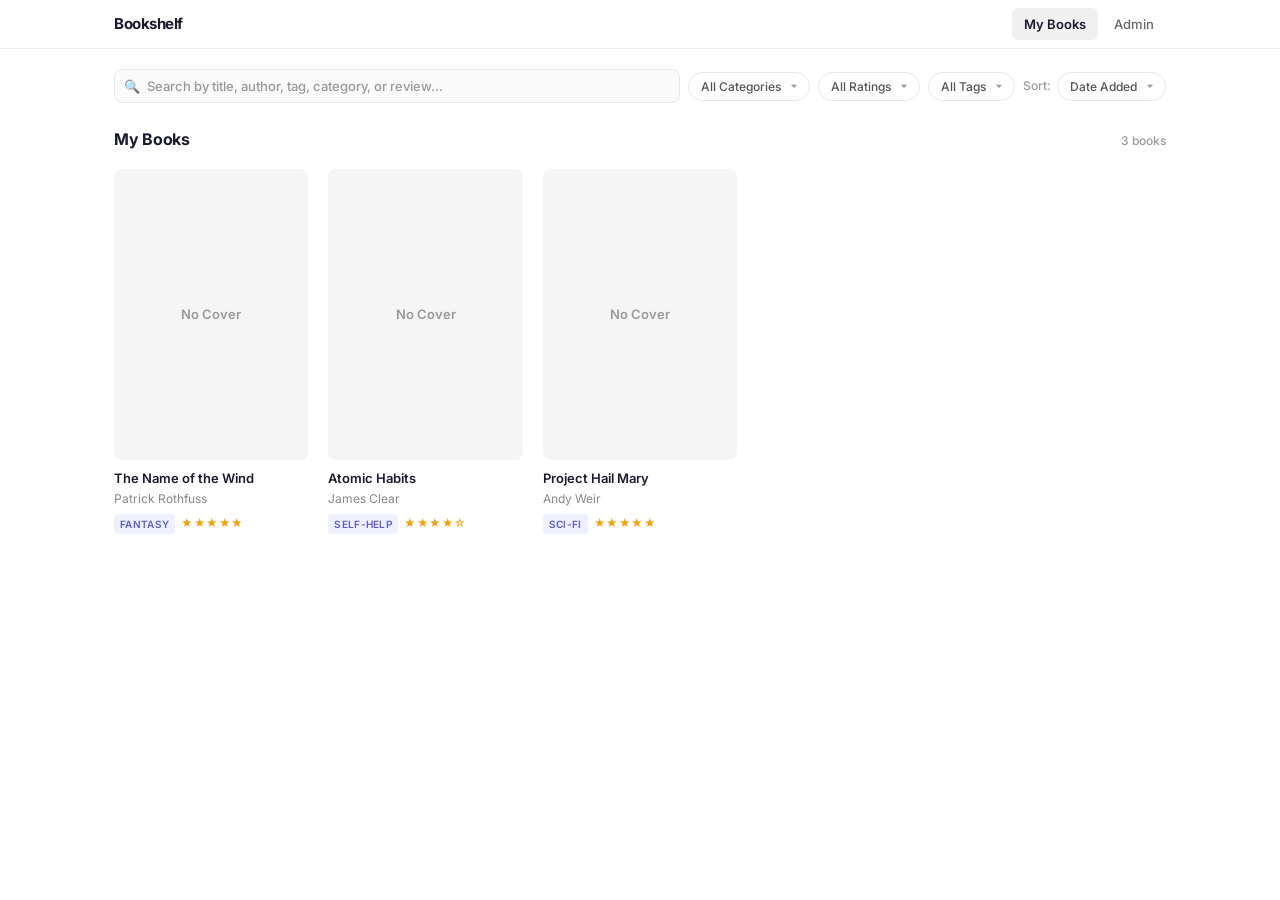
<file: index.html>
<!DOCTYPE html>
<html lang="en">
<head>
  <meta charset="UTF-8">
  <meta name="viewport" content="width=device-width, initial-scale=1.0">
  <title>Bookshelf</title>
  <link rel="stylesheet" href="css/style.css?v=2">
</head>
<body>
  <header class="site-header">
    <div class="header-inner">
      <h1><a href="index.html">Bookshelf</a></h1>
      <nav>
        <a href="index.html" class="active">My Books</a>
        <a href="admin.html">Admin</a>
      </nav>
    </div>
  </header>

  <div class="filters">
    <div class="filter-search">
      <span class="search-icon">&#128269;</span>
      <input type="text" id="search-input" placeholder="Search by title, author, tag, category, or review...">
    </div>
    <select id="filter-category">
      <option value="">All Categories</option>
    </select>
    <select id="filter-rating">
      <option value="">All Ratings</option>
      <option value="5">5 Stars</option>
      <option value="4">4+ Stars</option>
      <option value="3">3+ Stars</option>
    </select>
    <select id="filter-tag">
      <option value="">All Tags</option>
    </select>
    <div class="sort-group">
      Sort:
      <select id="sort-by">
        <option value="date">Date Added</option>
        <option value="title">Title</option>
        <option value="author">Author</option>
        <option value="rating">Rating</option>
      </select>
    </div>
  </div>

  <div class="section-header">
    <h2>My Books</h2>
    <span class="count" id="book-count"></span>
  </div>

  <div class="book-grid" id="book-grid"></div>

  <script src="js/shared.js?v=2"></script>
  <script src="js/app.js?v=2"></script>
</body>
</html>
</file>
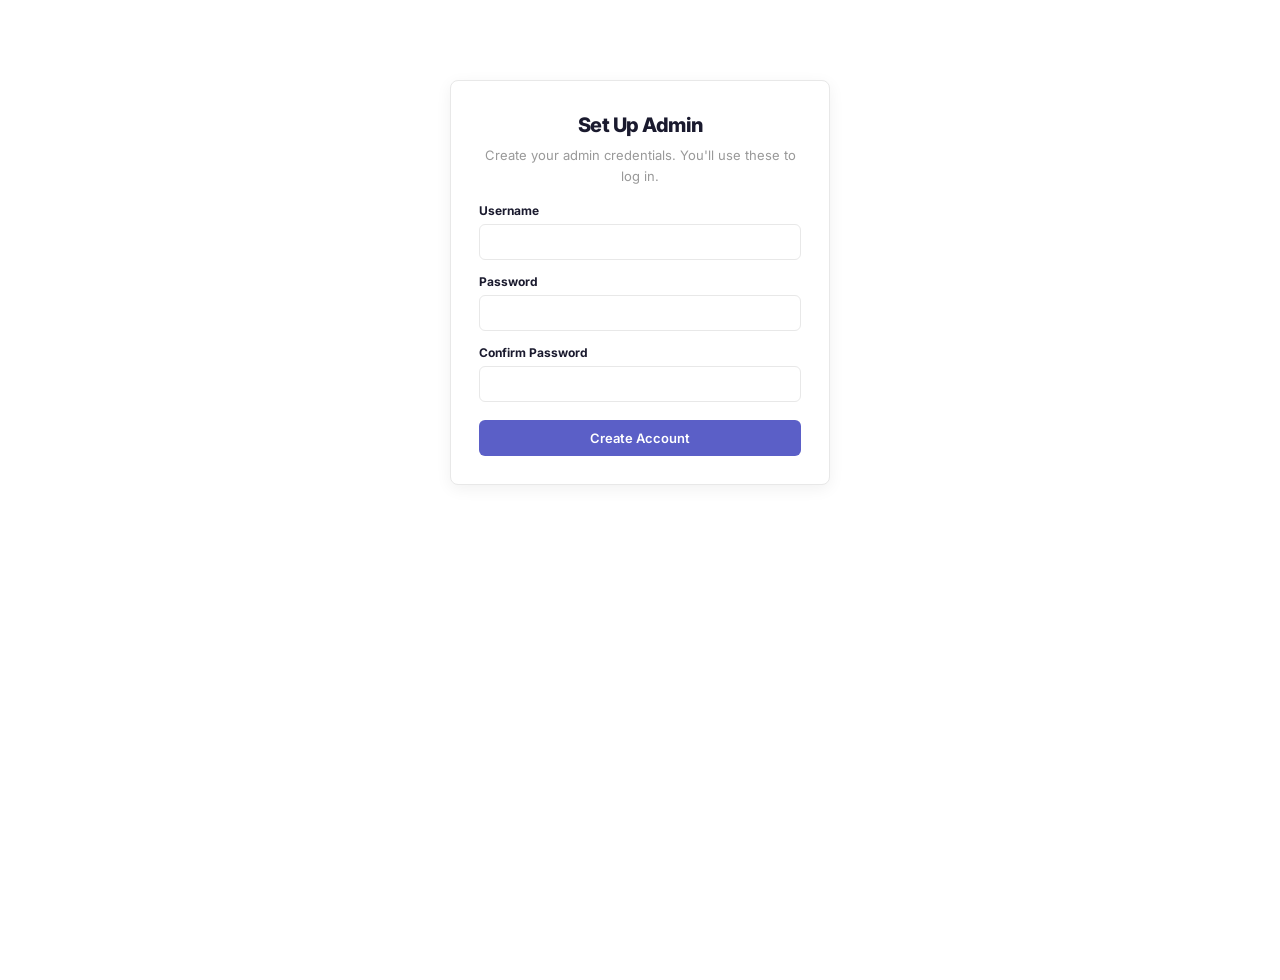
<file: admin.html>
<!DOCTYPE html>
<html lang="en">
<head>
  <meta charset="UTF-8">
  <meta name="viewport" content="width=device-width, initial-scale=1.0">
  <title>Admin — Bookshelf</title>
  <link rel="stylesheet" href="css/style.css?v=2">
</head>
<body>

  <div id="auth-container"></div>

  <div id="admin-content" style="display:none">
    <div class="admin-layout">
      <!-- Sidebar -->
      <aside class="admin-sidebar">
        <div class="sidebar-logo">Bookshelf</div>
        <div class="nav-section">
          <div class="nav-label">Content</div>
          <a class="nav-item active" data-section="books" href="#">
            <span class="nav-icon">&#128218;</span> Books <span class="nav-badge" id="nav-book-count">0</span>
          </a>
          <a class="nav-item" data-section="categories" href="#">
            <span class="nav-icon">&#128193;</span> Categories <span class="nav-badge" id="nav-cat-count">0</span>
          </a>
          <a class="nav-item" data-section="tags" href="#">
            <span class="nav-icon">&#127991;</span> Tags <span class="nav-badge" id="nav-tag-count">0</span>
          </a>
        </div>
        <div class="nav-section">
          <div class="nav-label">Data</div>
          <a class="nav-item" data-section="backups" href="#">
            <span class="nav-icon">&#128190;</span> Backups
          </a>
          <a class="nav-item" href="#" id="nav-export">
            <span class="nav-icon">&#128229;</span> Export JSON
          </a>
          <a class="nav-item" href="#" id="nav-import">
            <span class="nav-icon">&#128228;</span> Import JSON
          </a>
        </div>
        <div class="sidebar-bottom">
          <a href="index.html">&larr; View Public Site</a>
          <a href="#" id="logout-btn">Logout</a>
        </div>
      </aside>

      <!-- Main content -->
      <main class="admin-main">
        <button class="mobile-menu-btn" id="mobile-menu-btn" aria-label="Toggle menu">&#9776;</button>
        <!-- Books Section -->
        <div class="admin-panel" id="panel-books">
          <div class="page-header">
            <h1>Books</h1>
            <div class="page-actions">
              <button class="btn btn-primary" id="btn-add-book">+ Add Book</button>
            </div>
          </div>

          <div class="stats-bar" id="stats-bar"></div>

          <div class="admin-books-toolbar">
            <div class="admin-search">
              <span class="search-icon">&#128269;</span>
              <input type="text" id="admin-search" placeholder="Search books...">
            </div>
            <div class="admin-sort">
              <label>Sort:</label>
              <select id="admin-sort">
                <option value="custom">Custom Order</option>
                <option value="title">Title</option>
                <option value="author">Author</option>
                <option value="rating">Rating</option>
                <option value="date">Date Added</option>
              </select>
            </div>
          </div>

          <div class="admin-book-list" id="admin-book-list"></div>

          <div id="book-form-container"></div>
        </div>

        <!-- Categories Section -->
        <div class="admin-panel" id="panel-categories" style="display:none">
          <div class="page-header">
            <h1>Categories</h1>
          </div>
          <div class="section-card">
            <div class="chip-list" id="category-list"></div>
            <div class="add-inline">
              <input type="text" id="new-category" placeholder="New category name...">
              <button class="btn btn-primary btn-sm" id="btn-add-category">Add</button>
            </div>
          </div>
        </div>

        <!-- Tags Section -->
        <div class="admin-panel" id="panel-tags" style="display:none">
          <div class="page-header">
            <h1>Tags</h1>
          </div>
          <div class="section-card">
            <div class="chip-list" id="tag-list"></div>
            <div class="add-inline">
              <input type="text" id="new-tag" placeholder="New tag name...">
              <button class="btn btn-primary btn-sm" id="btn-add-tag">Add</button>
            </div>
          </div>
        </div>

        <!-- Backups Section -->
        <div class="admin-panel" id="panel-backups" style="display:none">
          <div class="page-header">
            <h1>Backups</h1>
            <div class="page-actions">
              <button class="btn btn-danger btn-sm" id="btn-clear-backups">Clear All</button>
            </div>
          </div>
          <div class="section-card">
            <div id="backup-list"></div>
          </div>
        </div>
      </main>
    </div>
  </div>

  <script src="js/shared.js?v=2"></script>
  <script src="js/admin.js?v=2"></script>
</body>
</html>
</file>
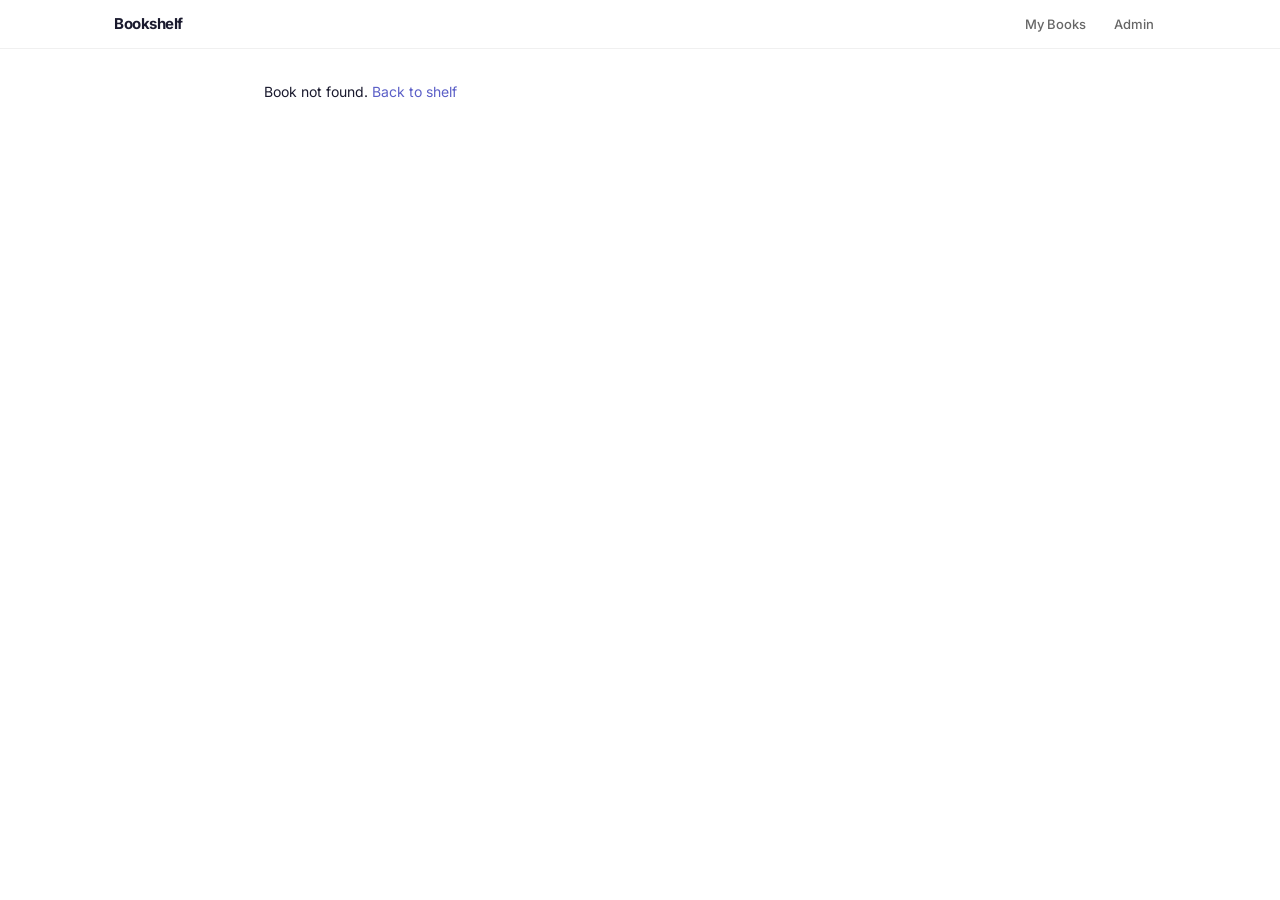
<file: book.html>
<!DOCTYPE html>
<html lang="en">
<head>
  <meta charset="UTF-8">
  <meta name="viewport" content="width=device-width, initial-scale=1.0">
  <title>Book Details — Bookshelf</title>
  <link rel="stylesheet" href="css/style.css?v=2">
</head>
<body>
  <header class="site-header">
    <div class="header-inner">
      <h1><a href="index.html">Bookshelf</a></h1>
      <nav>
        <a href="index.html">My Books</a>
        <a href="admin.html">Admin</a>
      </nav>
    </div>
  </header>

  <div class="book-detail" id="book-detail">
    <p>Loading...</p>
  </div>

  <script src="js/shared.js?v=2"></script>
  <script src="js/book.js?v=2"></script>
</body>
</html>
</file>
<file: css/style.css>
@import url('https://fonts.googleapis.com/css2?family=Inter:wght@400;500;600;700;800&display=swap');

/* ===== Reset & Base ===== */
*, *::before, *::after { box-sizing: border-box; margin: 0; padding: 0; }

:root {
  --bg: #ffffff;
  --bg-subtle: #fafafa;
  --text: #1a1a2e;
  --text-secondary: #555;
  --text-muted: #999;
  --accent: #5b5fc7;
  --accent-light: #eff0ff;
  --green: #16a34a;
  --green-light: #f0fdf4;
  --star: #f59e0b;
  --border: #e8e8e8;
  --border-light: #f0f0f0;
  --shadow-sm: 0 1px 2px rgba(0,0,0,0.04);
  --shadow: 0 4px 16px rgba(0,0,0,0.06);
  --shadow-hover: 0 8px 24px rgba(0,0,0,0.10);
  --radius: 8px;
  --radius-sm: 6px;
  --danger: #e74c3c;
}

body {
  font-family: 'Inter', -apple-system, BlinkMacSystemFont, 'Segoe UI', sans-serif;
  background: var(--bg);
  color: var(--text);
  line-height: 1.6;
  min-height: 100vh;
  font-size: 14px;
  -webkit-font-smoothing: antialiased;
}

a { color: var(--accent); text-decoration: none; }
a:hover { color: #4a4eb0; }

/* ===== Header — thin, minimal ===== */
.site-header {
  border-bottom: 1px solid var(--border-light);
  background: var(--bg);
  position: sticky;
  top: 0;
  z-index: 100;
}

.header-inner {
  max-width: 1100px;
  margin: 0 auto;
  padding: 0 24px;
  display: flex;
  justify-content: space-between;
  align-items: center;
  height: 48px;
}

.site-header h1 {
  font-size: 15px;
  font-weight: 700;
  letter-spacing: -0.5px;
}

.site-header h1 a { color: var(--text); }
.site-header h1 a:hover { color: var(--text); }

.site-header nav {
  display: flex;
  align-items: center;
  gap: 4px;
}

.site-header nav a {
  color: #666;
  font-size: 13px;
  font-weight: 500;
  padding: 6px 12px;
  border-radius: var(--radius-sm);
  transition: all 0.1s;
}

.site-header nav a:hover { background: #f5f5f5; color: var(--text); }
.site-header nav a.active { background: var(--border-light); color: var(--text); font-weight: 600; }

/* ===== Filters — pill style ===== */
.filters {
  max-width: 1100px;
  margin: 20px auto 0;
  padding: 0 24px;
  display: flex;
  flex-wrap: wrap;
  gap: 8px;
  align-items: center;
}

.filter-search {
  position: relative;
  flex: 1;
  min-width: 200px;
}

.filter-search input {
  width: 100%;
  font-family: inherit;
  font-size: 13px;
  font-weight: 500;
  padding: 8px 12px 8px 32px;
  border: 1px solid var(--border);
  border-radius: var(--radius);
  background: var(--bg-subtle);
  color: var(--text);
  outline: none;
  transition: all 0.15s;
}

.filter-search input:focus {
  border-color: var(--accent);
  box-shadow: 0 0 0 3px rgba(91,95,199,0.08);
  background: #fff;
}

.filter-search input::placeholder { color: var(--text-muted); }

.filter-search .search-icon {
  position: absolute;
  left: 10px;
  top: 50%;
  transform: translateY(-50%);
  color: var(--text-muted);
  font-size: 13px;
}

.filters select,
.filter-pill {
  font-family: inherit;
  font-size: 12px;
  font-weight: 500;
  padding: 6px 28px 6px 12px;
  border: 1px solid var(--border);
  border-radius: 20px;
  background: var(--bg);
  color: var(--text-secondary);
  outline: none;
  cursor: pointer;
  appearance: none;
  background-image: url("data:image/svg+xml,%3Csvg xmlns='http://www.w3.org/2000/svg' width='10' height='10' fill='%23999' viewBox='0 0 16 16'%3E%3Cpath d='M8 11L3 6h10z'/%3E%3C/svg%3E");
  background-repeat: no-repeat;
  background-position: right 10px center;
  transition: all 0.1s;
}

.filters select:hover,
.filter-pill:hover { border-color: #ccc; }

.filters select:focus,
.filter-pill:focus { border-color: var(--accent); }

.filters .sort-group {
  display: flex;
  align-items: center;
  gap: 6px;
  font-size: 12px;
  font-weight: 500;
  color: var(--text-muted);
}

.filters .sort-group select {
  border-radius: 20px;
}

/* ===== Section Header ===== */
.section-header {
  max-width: 1100px;
  margin: 0 auto;
  padding: 24px 24px 0;
  display: flex;
  justify-content: space-between;
  align-items: baseline;
}

.section-header h2 {
  font-size: 16px;
  font-weight: 700;
  letter-spacing: -0.3px;
  color: var(--text);
}

.section-header .count {
  font-size: 12px;
  color: var(--text-muted);
  font-weight: 500;
}

/* ===== Book Grid ===== */
.book-grid {
  max-width: 1100px;
  margin: 0 auto;
  padding: 16px 24px 60px;
  display: grid;
  grid-template-columns: repeat(auto-fill, minmax(170px, 1fr));
  gap: 20px;
}

.book-card {
  cursor: pointer;
  transition: transform 0.15s ease;
  text-decoration: none;
  color: inherit;
  display: flex;
  flex-direction: column;
}

.book-card:hover { transform: translateY(-4px); }

.book-card .cover-wrap {
  width: 100%;
  aspect-ratio: 2/3;
  background: #f5f5f5;
  overflow: hidden;
  border-radius: var(--radius);
  margin-bottom: 10px;
  position: relative;
}

.book-card .cover-wrap img {
  width: 100%;
  height: 100%;
  object-fit: cover;
}

.book-card .cover-wrap .no-cover {
  color: var(--text-muted);
  font-size: 13px;
  font-weight: 600;
  text-align: center;
  display: flex;
  align-items: center;
  justify-content: center;
  height: 100%;
}

/* Hover overlay with review preview */
.book-card .cover-wrap .hover-overlay {
  position: absolute;
  inset: 0;
  background: linear-gradient(to top, rgba(0,0,0,0.75) 0%, transparent 55%);
  opacity: 0;
  transition: opacity 0.2s;
  display: flex;
  align-items: flex-end;
  padding: 12px;
  border-radius: var(--radius);
}

.book-card:hover .cover-wrap .hover-overlay { opacity: 1; }

.book-card .cover-wrap .hover-overlay p {
  color: #fff;
  font-size: 11px;
  line-height: 1.5;
  display: -webkit-box;
  -webkit-line-clamp: 3;
  -webkit-box-orient: vertical;
  overflow: hidden;
}

.book-card .card-body {
  display: flex;
  flex-direction: column;
  gap: 2px;
}

.book-card .card-title {
  font-size: 13px;
  font-weight: 600;
  line-height: 1.3;
  color: var(--text);
}

.book-card .card-author {
  font-size: 12px;
  font-weight: 400;
  color: #888;
}

.book-card .card-meta {
  display: flex;
  align-items: center;
  gap: 6px;
  margin-top: 4px;
}

.book-card .card-category {
  font-size: 10px;
  font-weight: 600;
  background: var(--accent-light);
  padding: 2px 6px;
  border-radius: 4px;
  color: var(--accent);
  text-transform: uppercase;
  letter-spacing: 0.3px;
}

.stars { color: var(--star); font-size: 11px; letter-spacing: 0.5px; }

.book-card .card-tags {
  display: flex;
  flex-wrap: wrap;
  gap: 3px;
  margin-top: 4px;
}

.book-card .card-tags span {
  font-size: 9px;
  font-weight: 600;
  background: var(--green-light);
  color: var(--green);
  padding: 2px 5px;
  border-radius: 3px;
}

/* Empty state */
.empty-state {
  grid-column: 1 / -1;
  text-align: center;
  padding: 60px 20px;
  color: var(--text-muted);
  font-size: 14px;
  font-weight: 500;
}

.empty-state a {
  display: inline-block;
  margin-top: 12px;
  font-size: 13px;
  font-weight: 600;
  color: var(--accent);
  padding: 8px 20px;
  border: 1px solid var(--accent);
  border-radius: 20px;
  transition: all 0.15s;
}

.empty-state a:hover {
  background: var(--accent);
  color: #fff;
}

/* Skeleton loading */
.skeleton .cover-wrap {
  background: linear-gradient(90deg, #f0f0f0 25%, #e0e0e0 50%, #f0f0f0 75%);
  background-size: 200% 100%;
  animation: shimmer 1.5s infinite;
}

.skeleton .skel-line {
  height: 12px;
  border-radius: 4px;
  background: linear-gradient(90deg, #f0f0f0 25%, #e0e0e0 50%, #f0f0f0 75%);
  background-size: 200% 100%;
  animation: shimmer 1.5s infinite;
}

.skeleton .skel-title { width: 80%; margin-bottom: 6px; }
.skeleton .skel-author { width: 55%; }

@keyframes shimmer { to { background-position: -200% 0; } }

/* ===== Book Detail Page ===== */
.book-detail {
  max-width: 800px;
  margin: 0 auto;
  padding: 32px 24px;
}

.book-detail .back-link {
  display: inline-flex;
  align-items: center;
  gap: 6px;
  margin-bottom: 24px;
  font-size: 13px;
  font-weight: 600;
  color: var(--accent);
}

.book-detail .detail-header {
  display: flex;
  gap: 28px;
  margin-bottom: 32px;
}

.book-detail .detail-cover {
  width: 200px;
  flex-shrink: 0;
  border-radius: var(--radius);
  overflow: hidden;
  box-shadow: var(--shadow);
}

.book-detail .detail-cover img {
  width: 100%;
  display: block;
}

.book-detail .detail-info { flex: 1; }

.book-detail .detail-info h2 {
  font-size: 24px;
  font-weight: 800;
  color: var(--text);
  margin-bottom: 4px;
  line-height: 1.2;
  letter-spacing: -0.5px;
}

.book-detail .detail-info .author {
  font-size: 15px;
  font-weight: 400;
  color: var(--text-secondary);
  margin-bottom: 14px;
}

.book-detail .detail-info .author span { color: var(--accent); font-weight: 500; }

.book-detail .detail-info .meta-row {
  display: flex;
  flex-wrap: wrap;
  gap: 8px;
  align-items: center;
  margin-bottom: 8px;
}

.book-detail .detail-info .category-badge {
  font-size: 10px;
  font-weight: 600;
  background: var(--accent-light);
  color: var(--accent);
  padding: 3px 8px;
  border-radius: 4px;
  text-transform: uppercase;
  letter-spacing: 0.3px;
}

.book-detail .detail-info .tag-badge {
  font-size: 10px;
  font-weight: 600;
  background: var(--green-light);
  color: var(--green);
  padding: 3px 8px;
  border-radius: 4px;
}

.book-detail .detail-info .date {
  font-size: 12px;
  color: var(--text-muted);
  margin-top: 6px;
}

.review-section {
  background: var(--bg);
  border: 1px solid var(--border-light);
  border-radius: var(--radius);
  margin-bottom: 16px;
  overflow: hidden;
}

.review-section .review-header {
  padding: 12px 16px;
  font-size: 13px;
  font-weight: 700;
  color: var(--text);
  cursor: pointer;
  display: flex;
  justify-content: space-between;
  align-items: center;
  user-select: none;
  background: var(--bg-subtle);
  border-bottom: 1px solid var(--border-light);
  transition: background 0.15s;
}

.review-section .review-header:hover { background: #f0f0f0; }
.review-section .review-header .toggle { font-size: 11px; color: var(--text-muted); }

.review-section .review-body {
  padding: 16px;
  font-size: 14px;
  line-height: 1.8;
  white-space: pre-wrap;
  color: var(--text-secondary);
}

.review-section .review-body.hidden { display: none; }

/* ===== Admin Layout ===== */
.mobile-menu-btn { display: none; }

.admin-layout {
  display: grid;
  grid-template-columns: 220px 1fr;
  min-height: 100vh;
}

/* Sidebar */
.admin-sidebar {
  background: var(--bg);
  border-right: 1px solid var(--border-light);
  padding: 20px 0;
  display: flex;
  flex-direction: column;
  position: sticky;
  top: 0;
  height: 100vh;
  overflow-y: auto;
}

.sidebar-logo {
  font-size: 15px;
  font-weight: 800;
  padding: 0 20px;
  margin-bottom: 24px;
  letter-spacing: -0.5px;
  color: var(--text);
}

.nav-section { margin-bottom: 20px; }

.nav-label {
  font-size: 10px;
  font-weight: 700;
  text-transform: uppercase;
  letter-spacing: 1px;
  color: #aaa;
  padding: 0 20px;
  margin-bottom: 6px;
}

.nav-item {
  display: flex;
  align-items: center;
  gap: 10px;
  padding: 8px 20px;
  font-size: 13px;
  font-weight: 500;
  color: #666;
  cursor: pointer;
  transition: all 0.1s;
  text-decoration: none;
}

.nav-item:hover { background: #f5f5f5; color: var(--text); }
.nav-item.active { background: var(--accent-light); color: var(--accent); font-weight: 600; }

.nav-icon { width: 18px; text-align: center; font-size: 14px; }

.nav-badge {
  margin-left: auto;
  font-size: 11px;
  font-weight: 600;
  background: var(--border-light);
  color: #888;
  padding: 1px 7px;
  border-radius: 10px;
}

.nav-item.active .nav-badge { background: #e0e0ff; color: var(--accent); }

.sidebar-bottom {
  margin-top: auto;
  padding: 16px 20px 0;
  border-top: 1px solid var(--border-light);
}

.sidebar-bottom a {
  font-size: 12px;
  color: var(--text-muted);
  text-decoration: none;
  display: block;
  padding: 4px 0;
}

.sidebar-bottom a:hover { color: var(--text); }

/* Admin main */
.admin-main {
  background: #f8f9fa;
  padding: 28px 32px;
  overflow-y: auto;
  min-height: 100vh;
}

.admin-panel { max-width: 960px; }

.page-header {
  display: flex;
  justify-content: space-between;
  align-items: center;
  margin-bottom: 24px;
}

.page-header h1 {
  font-size: 20px;
  font-weight: 800;
  letter-spacing: -0.3px;
  color: var(--text);
}

.page-actions { display: flex; gap: 8px; }

/* Stats bar */
.stats-bar {
  display: flex;
  gap: 16px;
  margin-bottom: 24px;
}

.stat-card {
  flex: 1;
  background: var(--bg);
  border: 1px solid var(--border-light);
  border-radius: 10px;
  padding: 16px;
}

.stat-card .stat-label {
  font-size: 11px;
  font-weight: 600;
  text-transform: uppercase;
  letter-spacing: 0.5px;
  color: var(--text-muted);
  margin-bottom: 4px;
}

.stat-card .stat-value {
  font-size: 24px;
  font-weight: 800;
  letter-spacing: -0.5px;
  color: var(--text);
}

.stat-card .stat-value.stat-sm { font-size: 14px; }

/* Section cards (categories, tags, backups) */
.section-card {
  background: var(--bg);
  border: 1px solid var(--border-light);
  border-radius: 10px;
  padding: 20px;
}

.chip-list {
  display: flex;
  flex-wrap: wrap;
  gap: 6px;
  margin-bottom: 12px;
  min-height: 20px;
}

.item-chip {
  display: inline-flex;
  align-items: center;
  gap: 6px;
  padding: 5px 12px;
  background: #f5f5f5;
  border-radius: 20px;
  font-size: 12px;
  font-weight: 500;
  color: var(--text-secondary);
  transition: all 0.1s;
}

.item-chip:hover { background: var(--border-light); }

.item-chip .remove-btn {
  background: none;
  border: none;
  color: #ccc;
  cursor: pointer;
  font-size: 14px;
  line-height: 1;
  padding: 0;
}

.item-chip .remove-btn:hover { color: var(--danger); }

.add-inline {
  display: flex;
  gap: 6px;
  margin-top: 10px;
}

.add-inline input {
  flex: 1;
  font-family: inherit;
  font-size: 13px;
  font-weight: 500;
  padding: 7px 12px;
  border: 1px solid var(--border);
  border-radius: var(--radius);
  outline: none;
  transition: border-color 0.15s;
}

.add-inline input:focus {
  border-color: var(--accent);
  box-shadow: 0 0 0 3px rgba(91,95,199,0.08);
}

.btn {
  font-family: inherit;
  font-size: 13px;
  padding: 8px 16px;
  border: none;
  border-radius: var(--radius-sm);
  cursor: pointer;
  font-weight: 600;
  transition: all 0.15s;
}

.btn-primary { background: var(--accent); color: #fff; }
.btn-primary:hover { background: #4a4eb0; }
.btn-secondary { background: var(--bg-subtle); color: var(--text-secondary); border: 1px solid var(--border); }
.btn-secondary:hover { background: #f0f0f0; }
.btn-ghost { background: transparent; color: #666; border: 1px solid var(--border); }
.btn-ghost:hover { background: #f5f5f5; }
.btn-danger { background: var(--bg); color: var(--danger); border: 1px solid #fdd; }
.btn-danger:hover { background: #fef2f2; }
.btn-success { background: var(--green); color: #fff; }
.btn-success:hover { background: #15803d; }
.btn-sm { padding: 5px 10px; font-size: 12px; }

/* Book form */
.book-form { display: grid; gap: 14px; }

.book-form label {
  font-size: 12px;
  font-weight: 700;
  color: var(--text);
  display: block;
  margin-bottom: 4px;
}

.book-form input,
.book-form select,
.book-form textarea {
  width: 100%;
  font-family: inherit;
  font-size: 13px;
  font-weight: 500;
  padding: 8px 12px;
  border: 1px solid var(--border);
  border-radius: var(--radius-sm);
  outline: none;
  transition: border-color 0.15s;
}

.book-form input:focus,
.book-form select:focus,
.book-form textarea:focus {
  border-color: var(--accent);
  box-shadow: 0 0 0 3px rgba(91,95,199,0.08);
}

.book-form textarea { min-height: 100px; resize: vertical; }

.book-form .form-row {
  display: grid;
  grid-template-columns: 1fr 1fr;
  gap: 14px;
}

.book-form .form-actions {
  display: flex;
  gap: 8px;
  justify-content: flex-end;
}

.book-form .tag-checkboxes {
  display: flex;
  flex-wrap: wrap;
  gap: 10px;
}

.book-form .tag-checkboxes label {
  font-weight: 500;
  font-size: 12px;
  display: flex;
  align-items: center;
  gap: 4px;
  color: var(--text-secondary);
}

/* Star rating input */
.star-rating-input {
  display: flex;
  gap: 4px;
}

.star-rating-input .star-btn {
  background: none;
  border: none;
  font-size: 22px;
  cursor: pointer;
  color: #ddd;
  padding: 0 2px;
  line-height: 1;
  transition: color 0.1s, transform 0.1s;
}

.star-rating-input .star-btn:hover { transform: scale(1.15); }
.star-rating-input .star-btn.active { color: var(--star); }

/* Admin books toolbar */
.admin-books-toolbar {
  display: flex;
  gap: 10px;
  align-items: center;
  margin-bottom: 12px;
}

.admin-search {
  position: relative;
  flex: 1;
}

.admin-search input {
  width: 100%;
  font-family: inherit;
  font-size: 12px;
  font-weight: 500;
  padding: 7px 10px 7px 30px;
  border: 1px solid var(--border);
  border-radius: var(--radius-sm);
  background: var(--bg);
  color: var(--text);
  outline: none;
  transition: border-color 0.15s;
}

.admin-search input:focus {
  border-color: var(--accent);
  box-shadow: 0 0 0 3px rgba(91,95,199,0.08);
}

.admin-search .search-icon {
  position: absolute;
  left: 9px;
  top: 50%;
  transform: translateY(-50%);
  color: var(--text-muted);
  font-size: 12px;
}

.admin-sort {
  display: flex;
  align-items: center;
  gap: 6px;
}

.admin-sort label {
  font-size: 12px;
  font-weight: 600;
  color: var(--text-muted);
  white-space: nowrap;
}

.admin-sort select {
  font-family: inherit;
  font-size: 12px;
  font-weight: 500;
  padding: 7px 24px 7px 10px;
  border: 1px solid var(--border);
  border-radius: var(--radius-sm);
  background: var(--bg);
  color: var(--text);
  outline: none;
  cursor: pointer;
  appearance: none;
  background-image: url("data:image/svg+xml,%3Csvg xmlns='http://www.w3.org/2000/svg' width='10' height='10' fill='%23999' viewBox='0 0 16 16'%3E%3Cpath d='M8 11L3 6h10z'/%3E%3C/svg%3E");
  background-repeat: no-repeat;
  background-position: right 8px center;
}

.admin-sort select:focus {
  border-color: var(--accent);
}

/* Book table in admin */
.admin-book-list {
  background: var(--bg);
  border: 1px solid var(--border-light);
  border-radius: 10px;
}

.admin-book-item {
  display: flex;
  justify-content: space-between;
  align-items: center;
  padding: 12px 16px;
  border-bottom: 1px solid #f5f5f5;
  transition: background 0.1s;
}

.admin-book-item:last-child { border-bottom: none; }
.admin-book-item:hover { background: var(--bg-subtle); }

.admin-book-item .book-info {
  display: flex;
  align-items: center;
  gap: 10px;
}

.admin-book-item .book-info img {
  width: 32px;
  height: 48px;
  object-fit: cover;
  border-radius: 4px;
  border: 1px solid var(--border-light);
}

.admin-book-item .book-title { font-weight: 600; font-size: 13px; color: var(--text); }
.admin-book-item .book-author { font-size: 12px; color: var(--text-muted); }

.admin-book-item .book-actions {
  display: flex;
  gap: 4px;
}

/* Drag handle */
.admin-book-item .drag-handle {
  cursor: grab;
  color: #ccc;
  font-size: 14px;
  padding: 0 4px;
  user-select: none;
  line-height: 1;
}

.admin-book-item .drag-handle:hover { color: #888; }
.admin-book-item .drag-handle:active { cursor: grabbing; }

.admin-book-item.dragging {
  opacity: 0.4;
  background: var(--accent-light);
}

.admin-book-item.drag-over {
  border-top: 2px solid var(--accent);
  margin-top: -1px;
}

.admin-book-list .list-empty {
  padding: 24px 16px;
  color: var(--text-muted);
  font-size: 13px;
  text-align: center;
}

/* Login */
.login-container {
  max-width: 380px;
  margin: 80px auto;
  padding: 28px;
  background: var(--bg);
  border: 1px solid var(--border);
  border-radius: var(--radius);
  text-align: center;
  box-shadow: var(--shadow);
}

.login-container h2 {
  font-size: 20px;
  font-weight: 800;
  color: var(--text);
  margin-bottom: 4px;
  letter-spacing: -0.5px;
}

.login-container .form-group {
  margin-bottom: 12px;
  text-align: left;
}

.login-container label {
  display: block;
  font-size: 12px;
  font-weight: 700;
  color: var(--text);
  margin-bottom: 4px;
}

.login-container input {
  width: 100%;
  font-family: inherit;
  font-size: 13px;
  font-weight: 500;
  padding: 9px 12px;
  border: 1px solid var(--border);
  border-radius: var(--radius-sm);
  outline: none;
}

.login-container input:focus {
  border-color: var(--accent);
  box-shadow: 0 0 0 3px rgba(91,95,199,0.08);
}

.login-container .btn { width: 100%; margin-top: 6px; padding: 10px; }

.login-container .error {
  color: var(--danger);
  font-size: 12px;
  font-weight: 600;
  margin-top: 8px;
}

.login-container .info {
  color: var(--text-muted);
  font-size: 13px;
  margin-bottom: 14px;
}

/* Data management bar */
.data-bar {
  display: flex;
  gap: 6px;
  justify-content: flex-end;
  margin-bottom: 16px;
}

/* Backup list */
.backup-list { display: flex; flex-direction: column; gap: 6px; }

.backup-item {
  display: flex;
  justify-content: space-between;
  align-items: center;
  padding: 10px 14px;
  background: var(--bg-subtle);
  border-radius: var(--radius);
  font-size: 13px;
}

.backup-item .backup-label {
  font-size: 13px;
  font-weight: 600;
  color: var(--text);
}

.backup-item .backup-meta {
  font-size: 12px;
  color: var(--text-muted);
}

.backup-item .backup-actions {
  display: flex;
  gap: 4px;
}

/* Toast notification */
.toast {
  position: fixed;
  bottom: 24px;
  left: 50%;
  transform: translateX(-50%) translateY(10px);
  background: var(--text);
  color: #fff;
  padding: 10px 20px;
  border-radius: var(--radius);
  font-size: 13px;
  font-weight: 600;
  z-index: 1000;
  opacity: 0;
  transition: all 0.25s ease;
  display: flex;
  align-items: center;
  gap: 14px;
  box-shadow: 0 8px 24px rgba(0,0,0,0.2);
}

.toast.show { opacity: 1; transform: translateX(-50%) translateY(0); }

.toast-undo {
  background: none;
  border: none;
  color: #7c80e8;
  font-family: inherit;
  font-size: 13px;
  font-weight: 700;
  cursor: pointer;
  padding: 0;
}

.toast-undo:hover { text-decoration: underline; }

/* ===== Responsive ===== */
@media (max-width: 768px) {
  .admin-layout { grid-template-columns: 1fr; }
  .admin-sidebar {
    position: fixed;
    left: -260px;
    top: 0;
    width: 250px;
    z-index: 200;
    transition: left 0.25s ease;
    box-shadow: none;
  }
  .admin-sidebar.open { left: 0; box-shadow: 4px 0 20px rgba(0,0,0,0.1); }
  .admin-main { padding: 20px 16px; }
  .mobile-menu-btn {
    display: block;
    background: none;
    border: 1px solid var(--border);
    border-radius: 6px;
    font-size: 20px;
    cursor: pointer;
    padding: 4px 10px;
    margin-bottom: 16px;
    color: var(--text-muted);
  }
  .stats-bar { flex-wrap: wrap; }
  .stat-card { min-width: calc(50% - 8px); }
}

@media (max-width: 640px) {
  .header-inner { flex-wrap: wrap; height: auto; padding: 10px 16px; gap: 8px; }
  .site-header nav a { padding: 6px 10px; }
  .filters { flex-direction: column; padding: 16px; margin-top: 12px; }
  .filter-search { min-width: 100%; }
  .filters select { width: 100%; }
  .section-header { padding: 16px 16px 0; }
  .book-grid { grid-template-columns: repeat(auto-fill, minmax(140px, 1fr)); gap: 16px; padding: 12px 16px 40px; }
  .book-detail .detail-header { flex-direction: column; align-items: center; text-align: center; }
  .book-detail .detail-cover { width: 160px; }
  .book-form .form-row { grid-template-columns: 1fr; }
  .admin-books-toolbar { flex-direction: column; }
  .admin-search { width: 100%; }
  .admin-sort { width: 100%; }
  .admin-sort select { flex: 1; }
}
</file>
